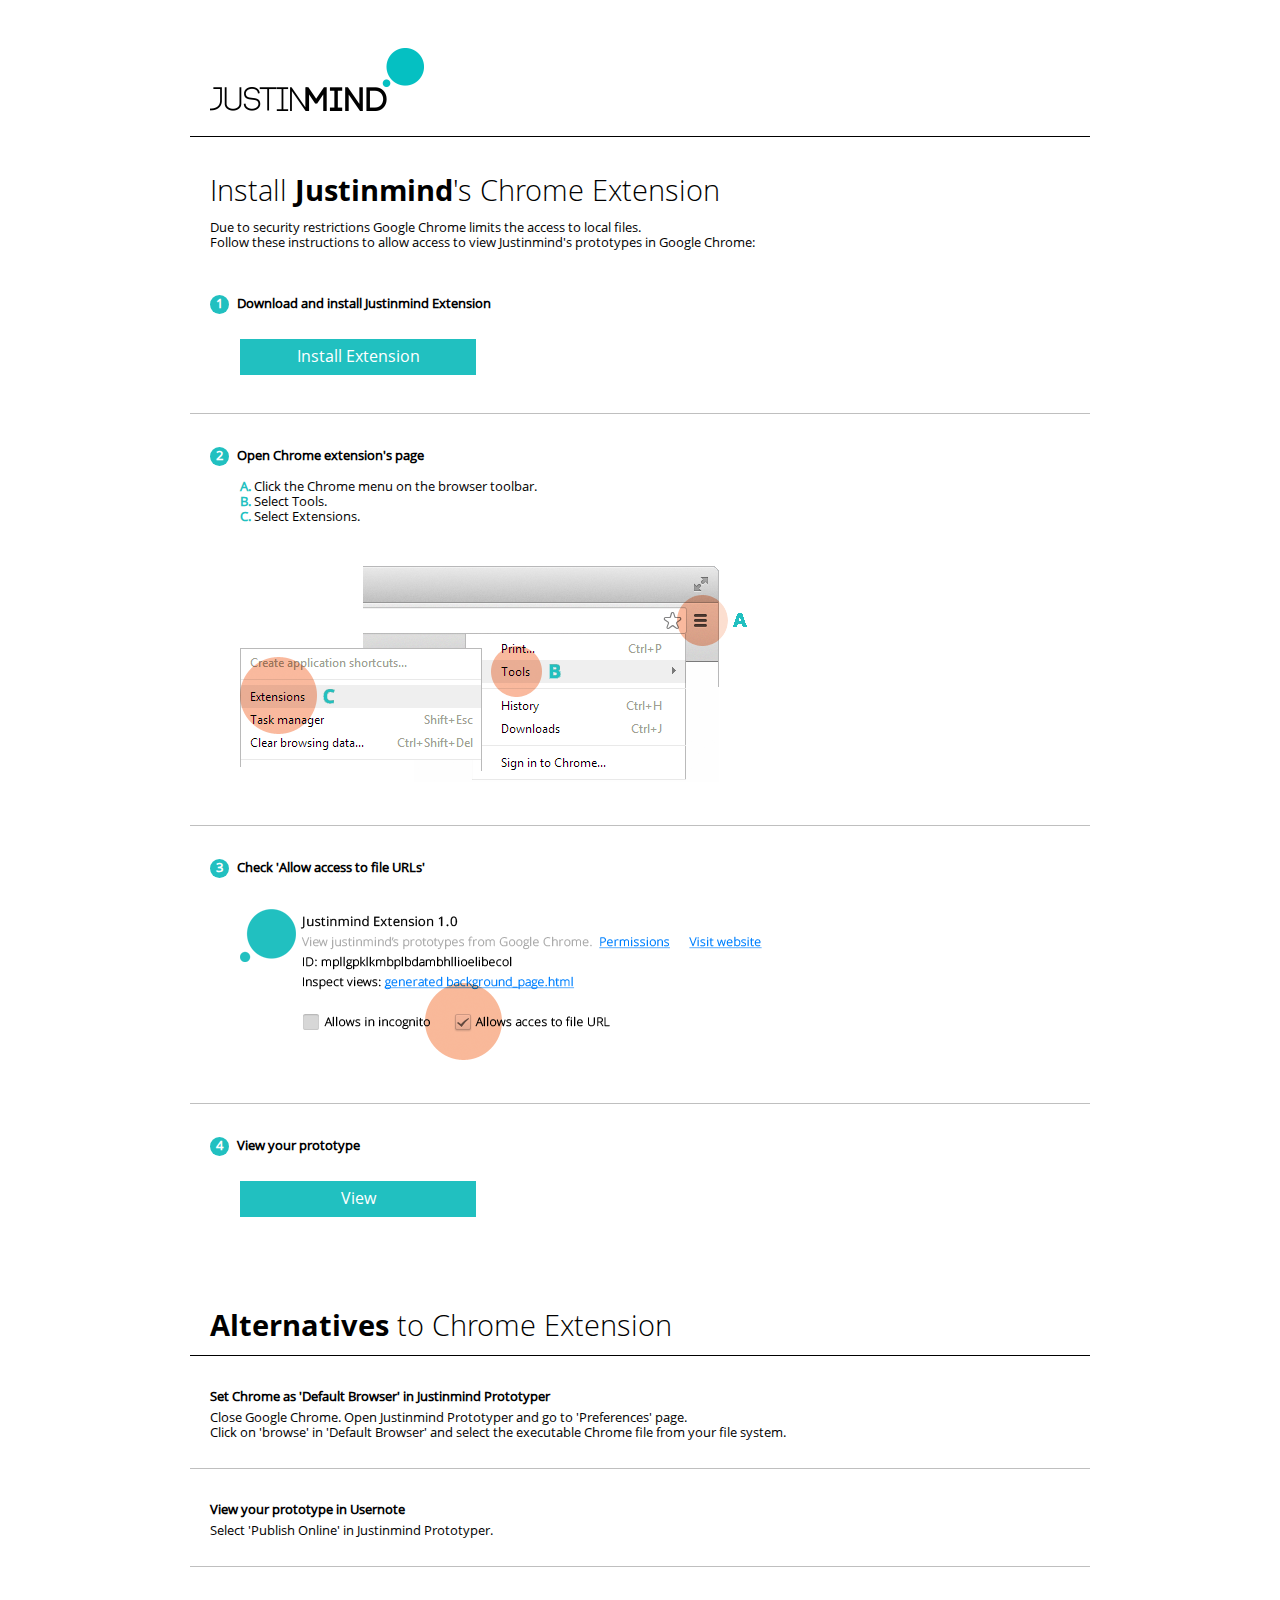
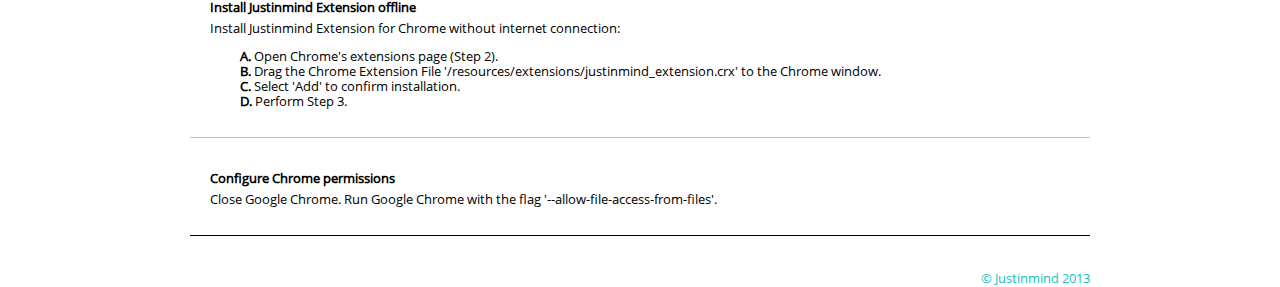
<file: Wire/Prototype1/resources/_jim/html/chrome.html>
<!DOCTYPE html PUBLIC "-//W3C//DTD XHTML 1.1//EN" "http://www.w3.org/TR/xhtml11/DTD/xhtml11.dtd">
<html>
  <head>
    <meta http-equiv="content-type" content="text/html; charset=utf-8" />
    <title> Justinmind - Install extension</title>
    <style type="text/css">
      body { background-color: #ffffff; font-family: 'OpenSans', sans-serif; color: black;}
      #overlay { position: relative; top: 40px; width: 100%; }
      div.button:hover {opacity:0.9;}
      a {font-size: 12pt;line-height:35px;display:inline-block;text-decoration:none; color:white; width:100%;height:100%; vertical-align:middle;}
      #main {
        width: 900px;
        margin: 0 auto;
      }
      .content_section {
        margin-top: 20px;
		margin-bottom: 38px;
        border-top: 1px solid #bfbfbf;
		padding-left:20px;
		padding-top:33px;
      }
	  .content_section_alt {
        margin-top: 0px;
		margin-bottom: 28px;
        border-top: 1px solid #bfbfbf;
		padding-left:20px;
		padding-top:33px;
      }
	  .first{
		border-top: 1px solid black;
	  }
	  #logo {
		padding-left:20px;
      }
      #title, #alt_title { 
	      font-size: 22pt; 
	      margin-bottom: 10px; 
	      margin-top:0px;
	      font-family: 'OpenSansLight', sans-serif;
      }
	  #alt_title{
		padding-left:20px;
		padding-top:50px;
	  }
      #intro { 
		  margin-bottom:45px;
	  }
	  .description{
	    font-size: 10pt; 
		line-height: 15px; 
	  }
	  #step { 
		  font-size: 10pt; 
		  line-height: 15px; 
	  }
	  .bullet {
	    color:white;
	    text-align:center;
		background-color: #21C0C0;
		width: 18px; height: 18px; 
		-webkit-border-radius: 50%; -moz-border-radius:50%;
		border-radius:50%;
		margin: 0px, auto;
		margin-right: 5px;
		display:inline-block;
		padding-right:1px;
		padding-top:1px;
	  }
	  #install_button{
		/*background-image: url('./images/install_button.png');*/
	  }
	  #view_button{
		/*background-image: url('./images/view.png');*/
	  }
	  .button{
	  	width:236px;
		height:36px;
		margin-left:30px;
		margin-top:25px;
		color:white;
		background-color:#21C0C0;
		text-align:center;
		vertical-align:middle;
	  }
	  #list_steps, #settings{
		margin-left:30px;
	  }
	  #list_alt{
		padding-top:0px;
		margin-top:0px;
		margin-bottom:40px;
	  }
	  div.alt{
		margin-bottom:10px;
	  }
	  #settings{
		margin-top:28px;
	  }
	  .letter{
		display:inline-block;
		color:#21C0C0;
		font-weight:bold;
	  }
	  @font-face{
		font-family: 'OpenSans';
		src:url('./resources/OpenSans-Regular.ttf') format('truetype');
	  }
	  @font-face{
		font-family: 'OpenSansBold';
		src:url('./resources/OpenSans-Bold.ttf') format('truetype');
	  }
	  @font-face{
		font-family: 'OpenSansLight';
		src:url('./resources/OpenSans-Light.ttf') format('truetype');
	  }
	  .intro_alt{
		font-weight:bold;
		margin-bottom:6px;
	  }
	  .sign{
		float:right;
		font-size:10pt;
		color:#21C0C0;
	  }
	  .openSansBold{
		font-family: 'OpenSansBold', sans-serif;
		display:inline-block;
	  }
    </style>
  </head>
  <body>
    <div id="overlay">
      <div id="main">
        <img id="logo" src='./images/logo.png'>
        <div class="content_section first">
	        <div id="title">Install <div class="openSansBold">Justinmind</div>'s Chrome Extension</div>
	        <div id="intro" class="description">
	          Due to security restrictions Google Chrome limits the access to local files.<br>
			  Follow these instructions to allow access to view Justinmind's prototypes in Google Chrome:
			</div>
	        <div id="step">
				<div class="bullet"><b>1</b></div>
				<b>Download and install Justinmind Extension</b>
		        <div id='install_button' class="button"><a href="https://chrome.google.com/webstore/detail/pnfffbfcdapknabgmlnpagljkjdejaap" target='_blank'>Install Extension</a></div>   
	        </div> 
		</div>
		<div class="content_section">
	        <div id="step">
				<div class="bullet"><b>2</b></div>
				<b>Open Chrome extension's page</b>
	        </div> 
	        <dl id="list_steps" class="description">
		        <dt><div class="letter">A.</div> Click the Chrome menu on the browser toolbar.</dt>
		        <dt><div class="letter">B.</div> Select Tools.</dt>
		        <dt><div class="letter">C.</div> Select Extensions.</dt>
	        </dl>
			<img id="settings" src='./images/settings.png'>
		</div>
		<div class="content_section">
			<div id="step">
				<div class="bullet"><b>3</b></div>
				<b>Check 'Allow access to file URLs'</b>
			</div>
			<img id="settings" src='./images/extension.png'>
	    </div>
		<div class="content_section">
			<div id="step">
				<div class="bullet"><b>4</b></div>
				<b>View your prototype</b>
			</div>
			<div id='view_button' class="button"><a href="../../../index.html">View</a></div>  
	    </div>
		<!--EXTENSIONS-->
		<div id="alt_title"><div class="openSansBold">Alternatives</div> to Chrome Extension</div>
		<div class="content_section_alt first">
			<div class="alt description"><div class='intro_alt'>Set Chrome as 'Default Browser' in Justinmind Prototyper</div>
				<div>Close Google Chrome. Open Justinmind Prototyper and go to 'Preferences' page.<br>Click on 'browse' in 'Default Browser' and select the executable Chrome file from your file system.</div>
			</div>
		</div>
		<div class="content_section_alt">
		    <div class="alt description"><div class='intro_alt'>View your prototype in Usernote</div>
				<div>Select 'Publish Online' in Justinmind Prototyper.</div>
			</div>
		</div>
		<div class="content_section_alt">
		    <div class="alt description"><div class='intro_alt'>Install Justinmind Extension offline</div>
				<div>Install Justinmind Extension for Chrome without internet connection:</div>
				<dl id="list_steps" class="description">
					<dt><b>A.</b> Open Chrome's extensions page (Step 2).</dt>
					<dt><b>B.</b> Drag the Chrome Extension File '/resources/extensions/justinmind_extension.crx' to the Chrome window.</dt>
					<dt><b>C.</b> Select 'Add' to confirm installation.</dt>
					<dt><b>D.</b> Perform Step 3.</dt>
				</dl>
			</div>
		</div>
		<div class="content_section_alt">
			<div class="alt description"><div class='intro_alt'>Configure Chrome permissions</div>
				<div>Close Google Chrome. Run Google Chrome with the flag '--allow-file-access-from-files'.</div>
			</div>
		</div>
		<div class="content_section_alt first"><div class="sign">© Justinmind 2013</div></div>
		</div>
	  </div>
    </div>
  </body>
</html>
</file>
